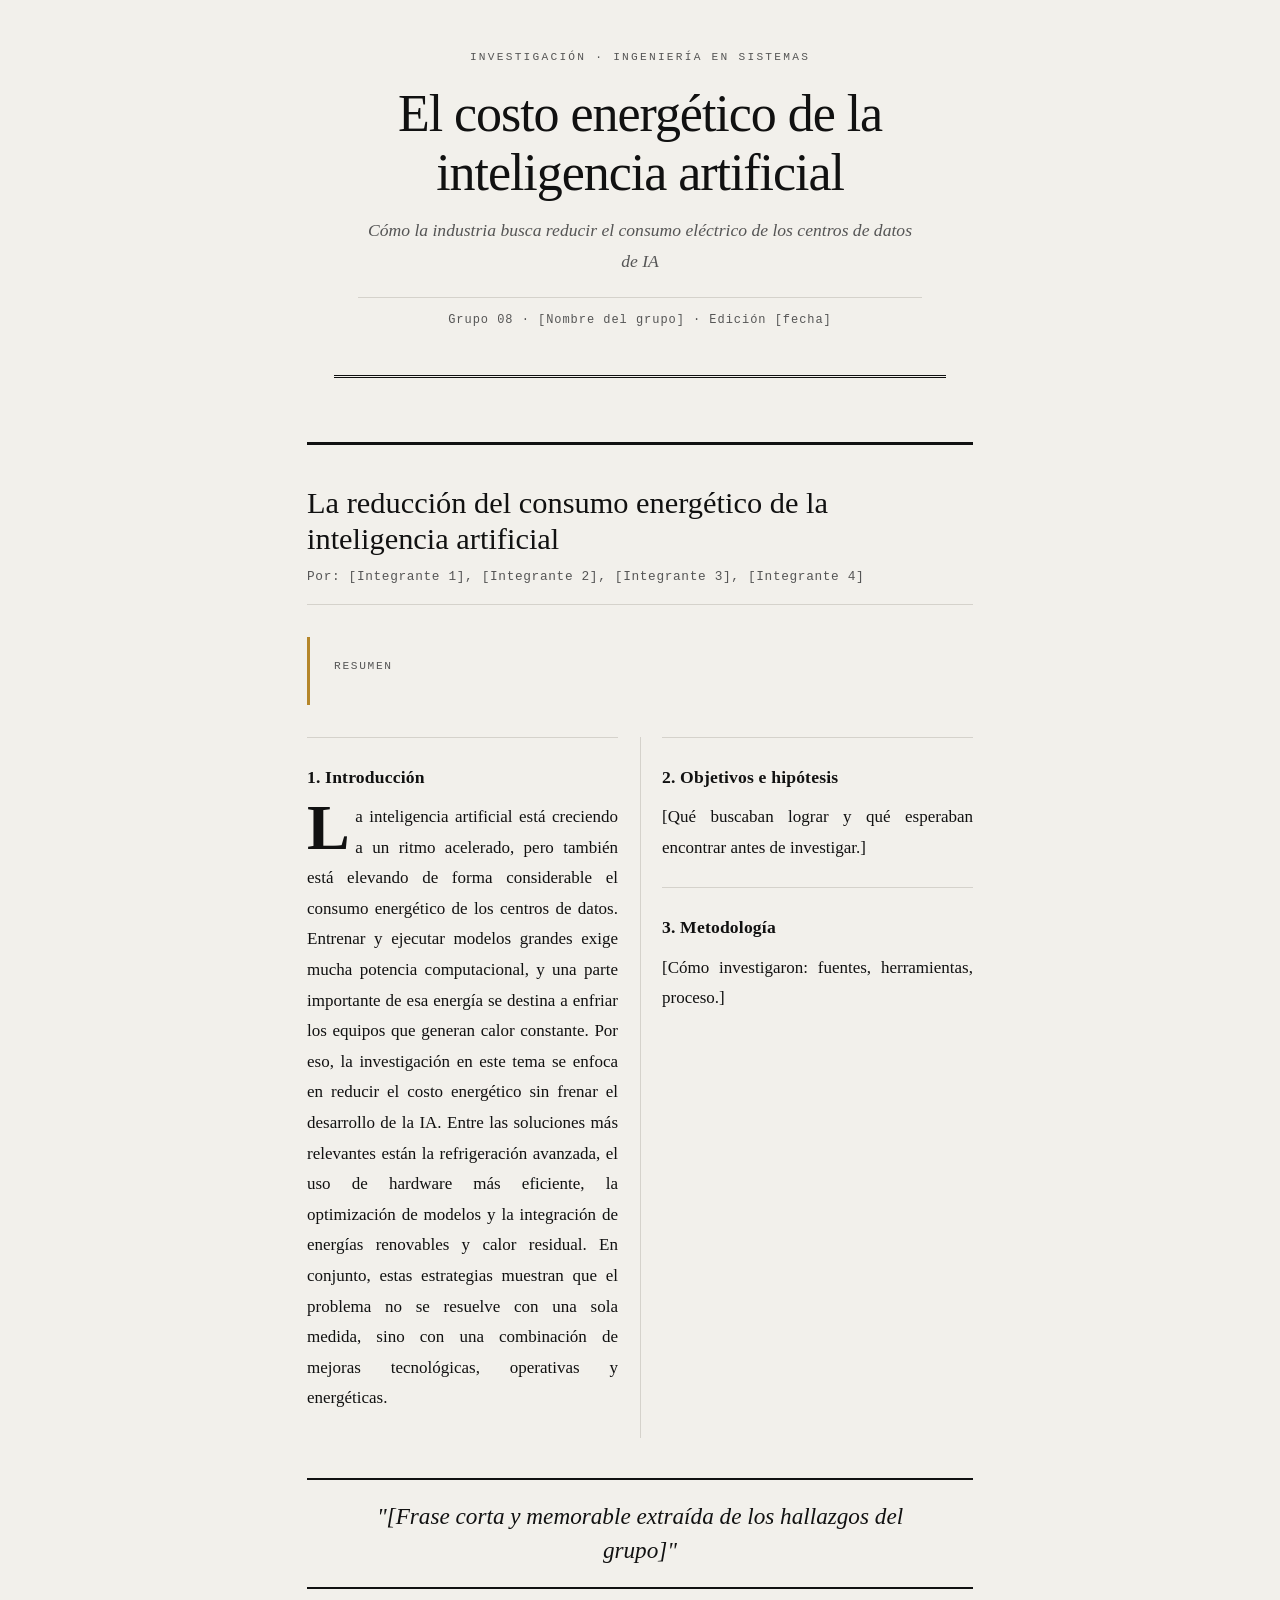
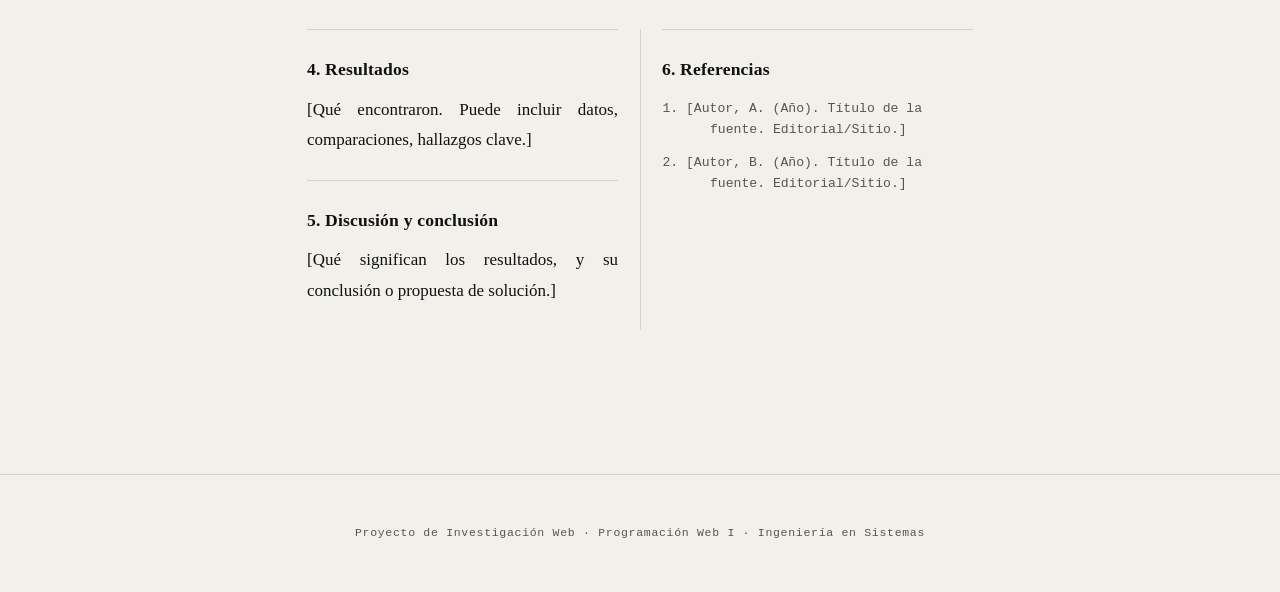
<file: grupos/grupo-08-jenergia-ia/index.html>
<!DOCTYPE html>
<html lang="es">
<head>
  <meta charset="UTF-8">
  <meta name="viewport" content="width=device-width, initial-scale=1.0">
  <title>La reducción del consumo energético de la IA — Revista de Investigación</title>
  <link rel="stylesheet" href="css/estilos.css">
</head>
<body>

  <!-- ============================================================
       ENCABEZADO — igual que en el formato entrevista
       ============================================================ -->
  <header class="revista__header">
    <span class="revista__eyebrow">Investigación · Ingeniería en Sistemas</span>
    <h1 class="revista__titulo">El costo energético de la inteligencia artificial</h1>
    <p class="revista__subtitulo">Cómo la industria busca reducir el consumo eléctrico de los centros de datos de IA</p>
    <p class="revista__meta">
      Grupo 08 · [Nombre del grupo] · Edición [fecha]
    </p>
  </header>

  <main>

    <!-- ============================================================
         UN SOLO <article class="articulo"> por grupo (a diferencia del
         formato entrevista, aquí todos los integrantes firman un
         mismo artículo, como autores).
         ============================================================ -->
    <article class="articulo">

      <h2 class="articulo__titulo">La reducción del consumo energético de la inteligencia artificial</h2>
      <p class="articulo__autores">
        Por: [Integrante 1], [Integrante 2], [Integrante 3], [Integrante 4]
      </p>

      <!-- Resumen / Abstract -->
      <div class="articulo__resumen">
        <span class="articulo__resumen-titulo">Resumen</span>
        <p></p>
      </div>

      <!-- El contenedor .articulo__cuerpo activa columnas tipo revista
           en pantallas grandes y el drop cap automático. No lo quiten. -->
      <div class="articulo__cuerpo">

        <!-- 1. Introducción -->
        <section class="seccion">
          <h3 class="seccion__titulo">1. Introducción</h3>
          <p class="seccion__texto">
            La inteligencia artificial está creciendo a un ritmo acelerado, pero también está elevando de forma considerable el consumo energético de los centros de datos. Entrenar y ejecutar modelos grandes exige mucha potencia computacional, y una parte importante de esa energía se destina a enfriar los equipos que generan calor constante.
            Por eso, la investigación en este tema se enfoca en reducir el costo energético sin frenar el desarrollo de la IA. Entre las soluciones más relevantes están la refrigeración avanzada, el uso de hardware más eficiente, la optimización de modelos y la integración de energías renovables y calor residual.
            En conjunto, estas estrategias muestran que el problema no se resuelve con una sola medida, sino con una combinación de mejoras tecnológicas, operativas y energéticas.
          </p>
        </section>

        <!-- 2. Objetivos e hipótesis -->
        <section class="seccion">
          <h3 class="seccion__titulo">2. Objetivos e hipótesis</h3>
          <p class="seccion__texto">
            [Qué buscaban lograr y qué esperaban encontrar antes de investigar.]
          </p>
        </section>

        <!-- 3. Metodología -->
        <section class="seccion">
          <h3 class="seccion__titulo">3. Metodología</h3>
          <p class="seccion__texto">
            [Cómo investigaron: fuentes, herramientas, proceso.]
          </p>
        </section>

        <!-- Cita destacada opcional: rompe las dos columnas automáticamente -->
        <blockquote class="destacado">
          "[Frase corta y memorable extraída de los hallazgos del grupo]"
        </blockquote>

        <!-- 4. Resultados -->
        <section class="seccion">
          <h3 class="seccion__titulo">4. Resultados</h3>
          <p class="seccion__texto">
            [Qué encontraron. Puede incluir datos, comparaciones, hallazgos clave.]
          </p>
        </section>

        <!-- 5. Discusión y conclusión -->
        <section class="seccion">
          <h3 class="seccion__titulo">5. Discusión y conclusión</h3>
          <p class="seccion__texto">
            [Qué significan los resultados, y su conclusión o propuesta de solución.]
          </p>
        </section>

        <!-- 6. Referencias -->
        <section class="seccion">
          <h3 class="seccion__titulo">6. Referencias</h3>
          <ol class="referencias">
            <li>[Autor, A. (Año). Título de la fuente. Editorial/Sitio.]</li>
            <li>[Autor, B. (Año). Título de la fuente. Editorial/Sitio.]</li>
          </ol>
        </section>

      </div>

    </article>

  </main>

  <footer>
    Proyecto de Investigación Web · Programación Web I · Ingeniería en Sistemas
  </footer>

</body>
</html>
</file>
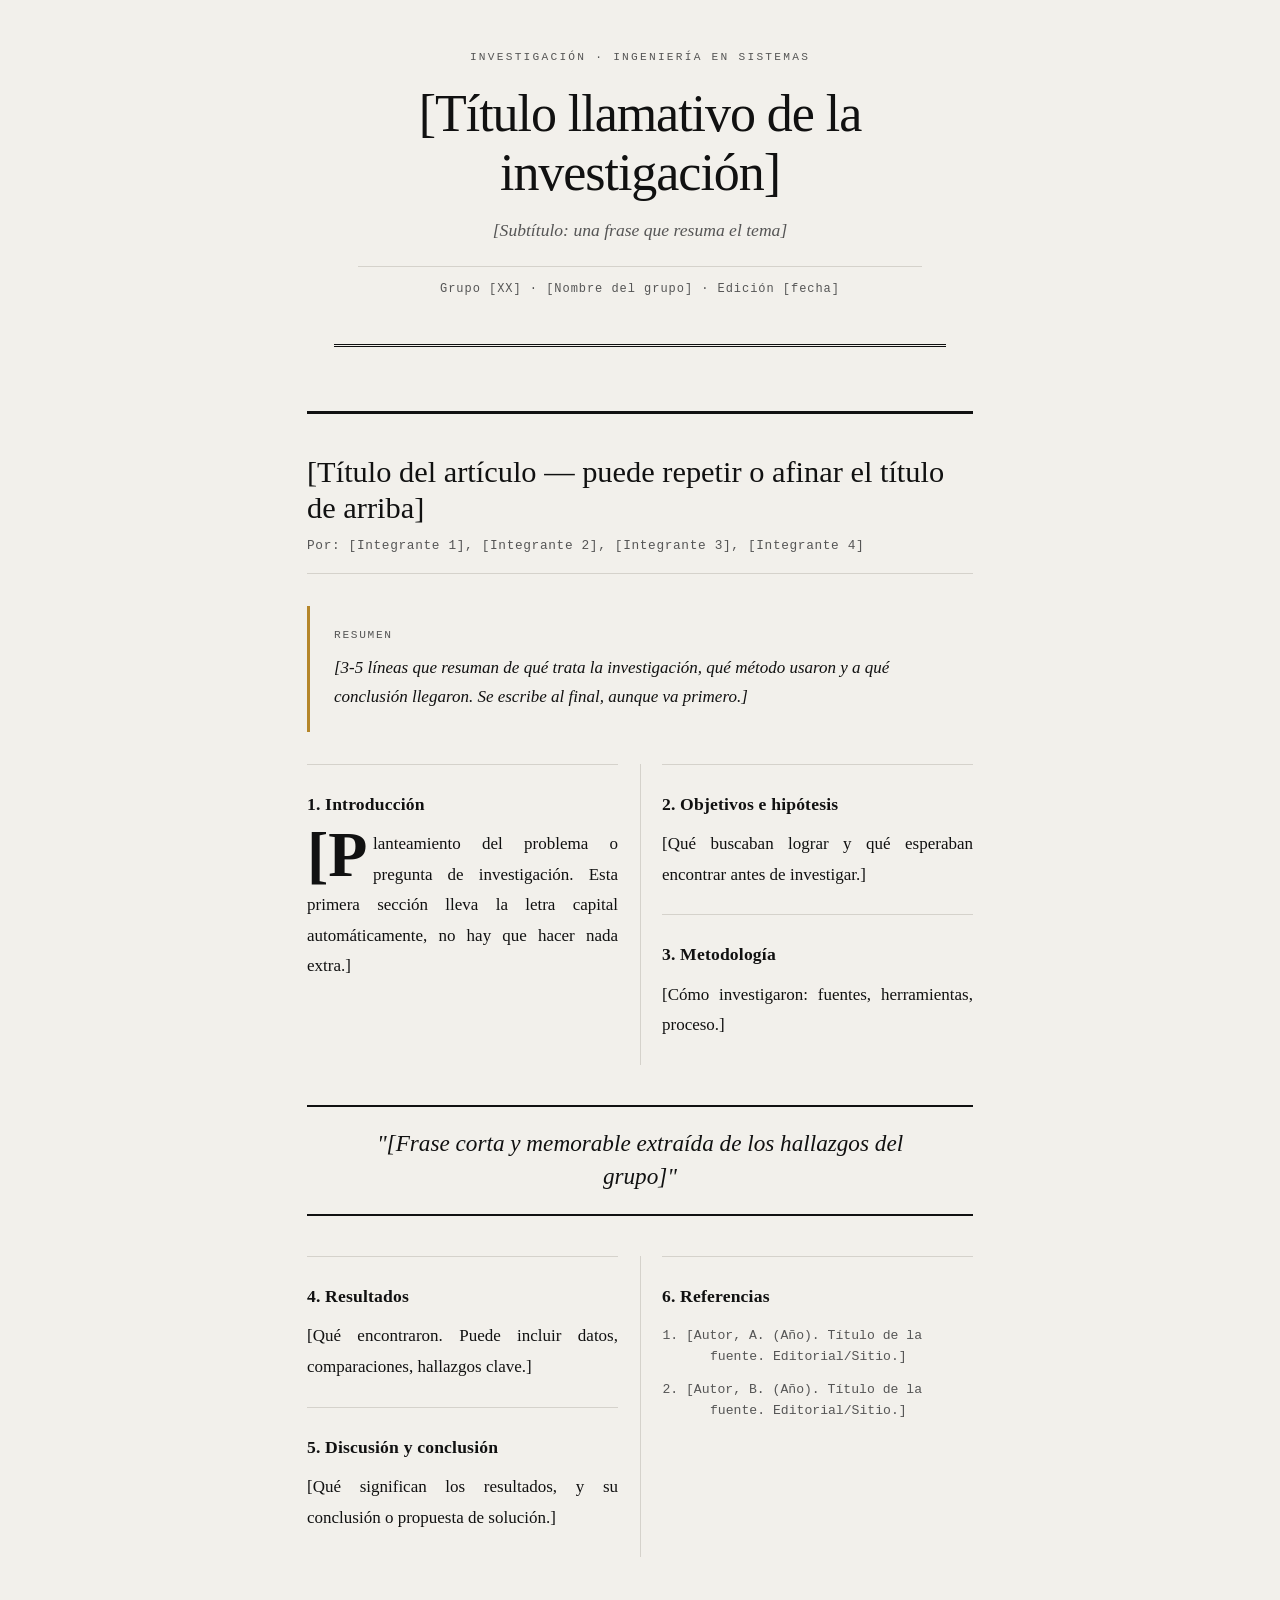
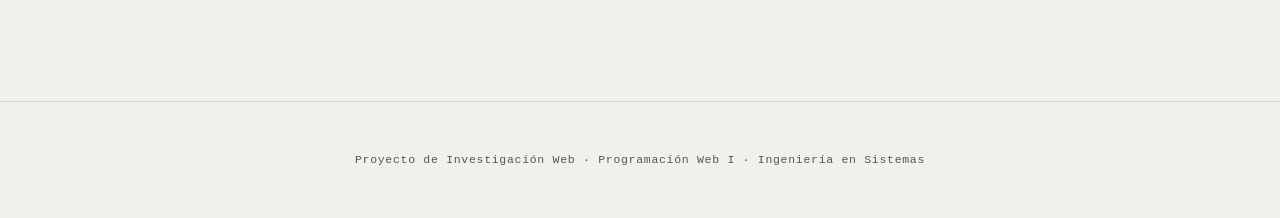
<file: template/formato-articulo/index.html>
<!DOCTYPE html>
<html lang="es">
<head>
  <meta charset="UTF-8">
  <meta name="viewport" content="width=device-width, initial-scale=1.0">
  <title>[Nombre del tema] — Revista de Investigación</title>
  <link rel="stylesheet" href="../css/estilos.css">
</head>
<body>

  <!-- ============================================================
       ENCABEZADO — igual que en el formato entrevista
       ============================================================ -->
  <header class="revista__header">
    <span class="revista__eyebrow">Investigación · Ingeniería en Sistemas</span>
    <h1 class="revista__titulo">[Título llamativo de la investigación]</h1>
    <p class="revista__subtitulo">[Subtítulo: una frase que resuma el tema]</p>
    <p class="revista__meta">
      Grupo [XX] · [Nombre del grupo] · Edición [fecha]
    </p>
  </header>

  <main>

    <!-- ============================================================
         UN SOLO <article class="articulo"> por grupo (a diferencia del
         formato entrevista, aquí todos los integrantes firman un
         mismo artículo, como autores).
         ============================================================ -->
    <article class="articulo">

      <h2 class="articulo__titulo">[Título del artículo — puede repetir o afinar el título de arriba]</h2>
      <p class="articulo__autores">
        Por: [Integrante 1], [Integrante 2], [Integrante 3], [Integrante 4]
      </p>

      <!-- Resumen / Abstract -->
      <div class="articulo__resumen">
        <span class="articulo__resumen-titulo">Resumen</span>
        <p>
          [3-5 líneas que resuman de qué trata la investigación, qué método usaron
          y a qué conclusión llegaron. Se escribe al final, aunque va primero.]
        </p>
      </div>

      <!-- El contenedor .articulo__cuerpo activa columnas tipo revista
           en pantallas grandes y el drop cap automático. No lo quiten. -->
      <div class="articulo__cuerpo">

        <!-- 1. Introducción -->
        <section class="seccion">
          <h3 class="seccion__titulo">1. Introducción</h3>
          <p class="seccion__texto">
            [Planteamiento del problema o pregunta de investigación. Esta primera
            sección lleva la letra capital automáticamente, no hay que hacer nada extra.]
          </p>
        </section>

        <!-- 2. Objetivos e hipótesis -->
        <section class="seccion">
          <h3 class="seccion__titulo">2. Objetivos e hipótesis</h3>
          <p class="seccion__texto">
            [Qué buscaban lograr y qué esperaban encontrar antes de investigar.]
          </p>
        </section>

        <!-- 3. Metodología -->
        <section class="seccion">
          <h3 class="seccion__titulo">3. Metodología</h3>
          <p class="seccion__texto">
            [Cómo investigaron: fuentes, herramientas, proceso.]
          </p>
        </section>

        <!-- Cita destacada opcional: rompe las dos columnas automáticamente -->
        <blockquote class="destacado">
          "[Frase corta y memorable extraída de los hallazgos del grupo]"
        </blockquote>

        <!-- 4. Resultados -->
        <section class="seccion">
          <h3 class="seccion__titulo">4. Resultados</h3>
          <p class="seccion__texto">
            [Qué encontraron. Puede incluir datos, comparaciones, hallazgos clave.]
          </p>
        </section>

        <!-- 5. Discusión y conclusión -->
        <section class="seccion">
          <h3 class="seccion__titulo">5. Discusión y conclusión</h3>
          <p class="seccion__texto">
            [Qué significan los resultados, y su conclusión o propuesta de solución.]
          </p>
        </section>

        <!-- 6. Referencias -->
        <section class="seccion">
          <h3 class="seccion__titulo">6. Referencias</h3>
          <ol class="referencias">
            <li>[Autor, A. (Año). Título de la fuente. Editorial/Sitio.]</li>
            <li>[Autor, B. (Año). Título de la fuente. Editorial/Sitio.]</li>
          </ol>
        </section>

      </div>

    </article>

  </main>

  <footer>
    Proyecto de Investigación Web · Programación Web I · Ingeniería en Sistemas
  </footer>

</body>
</html>
</file>
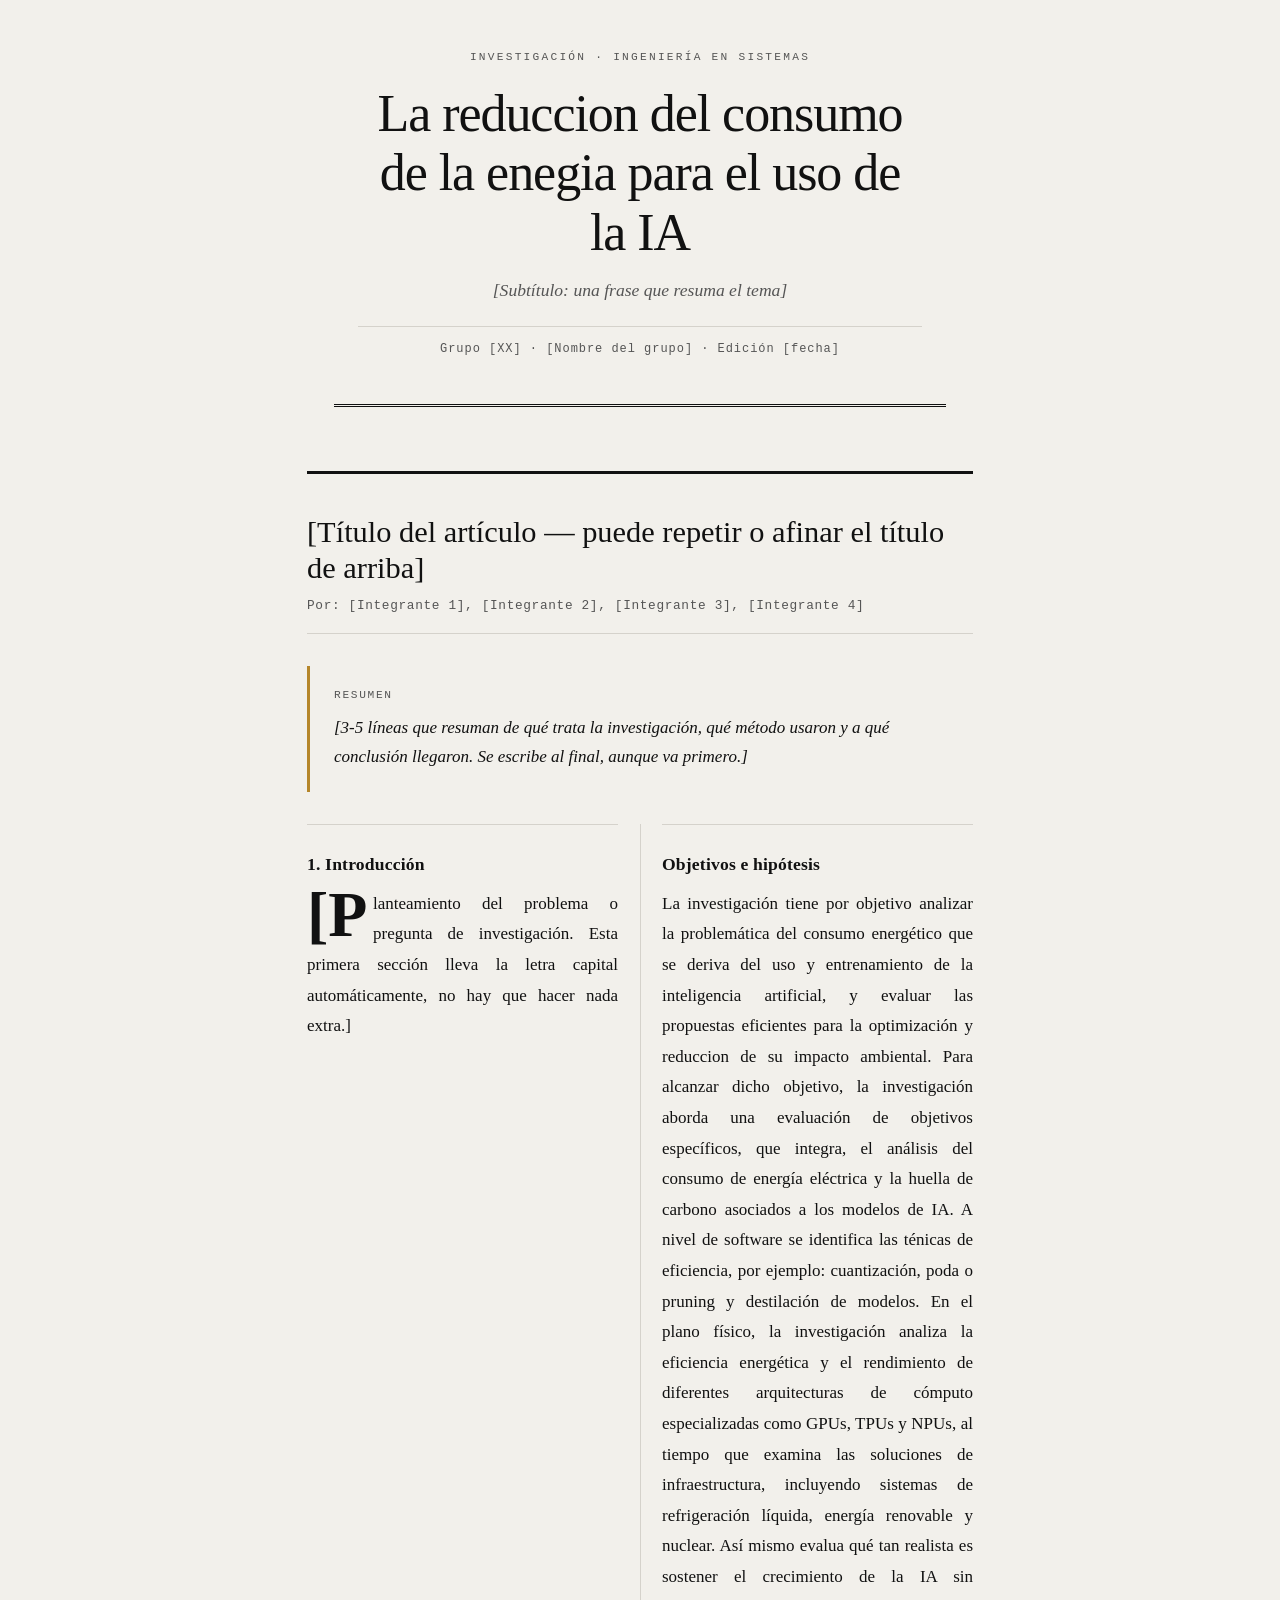
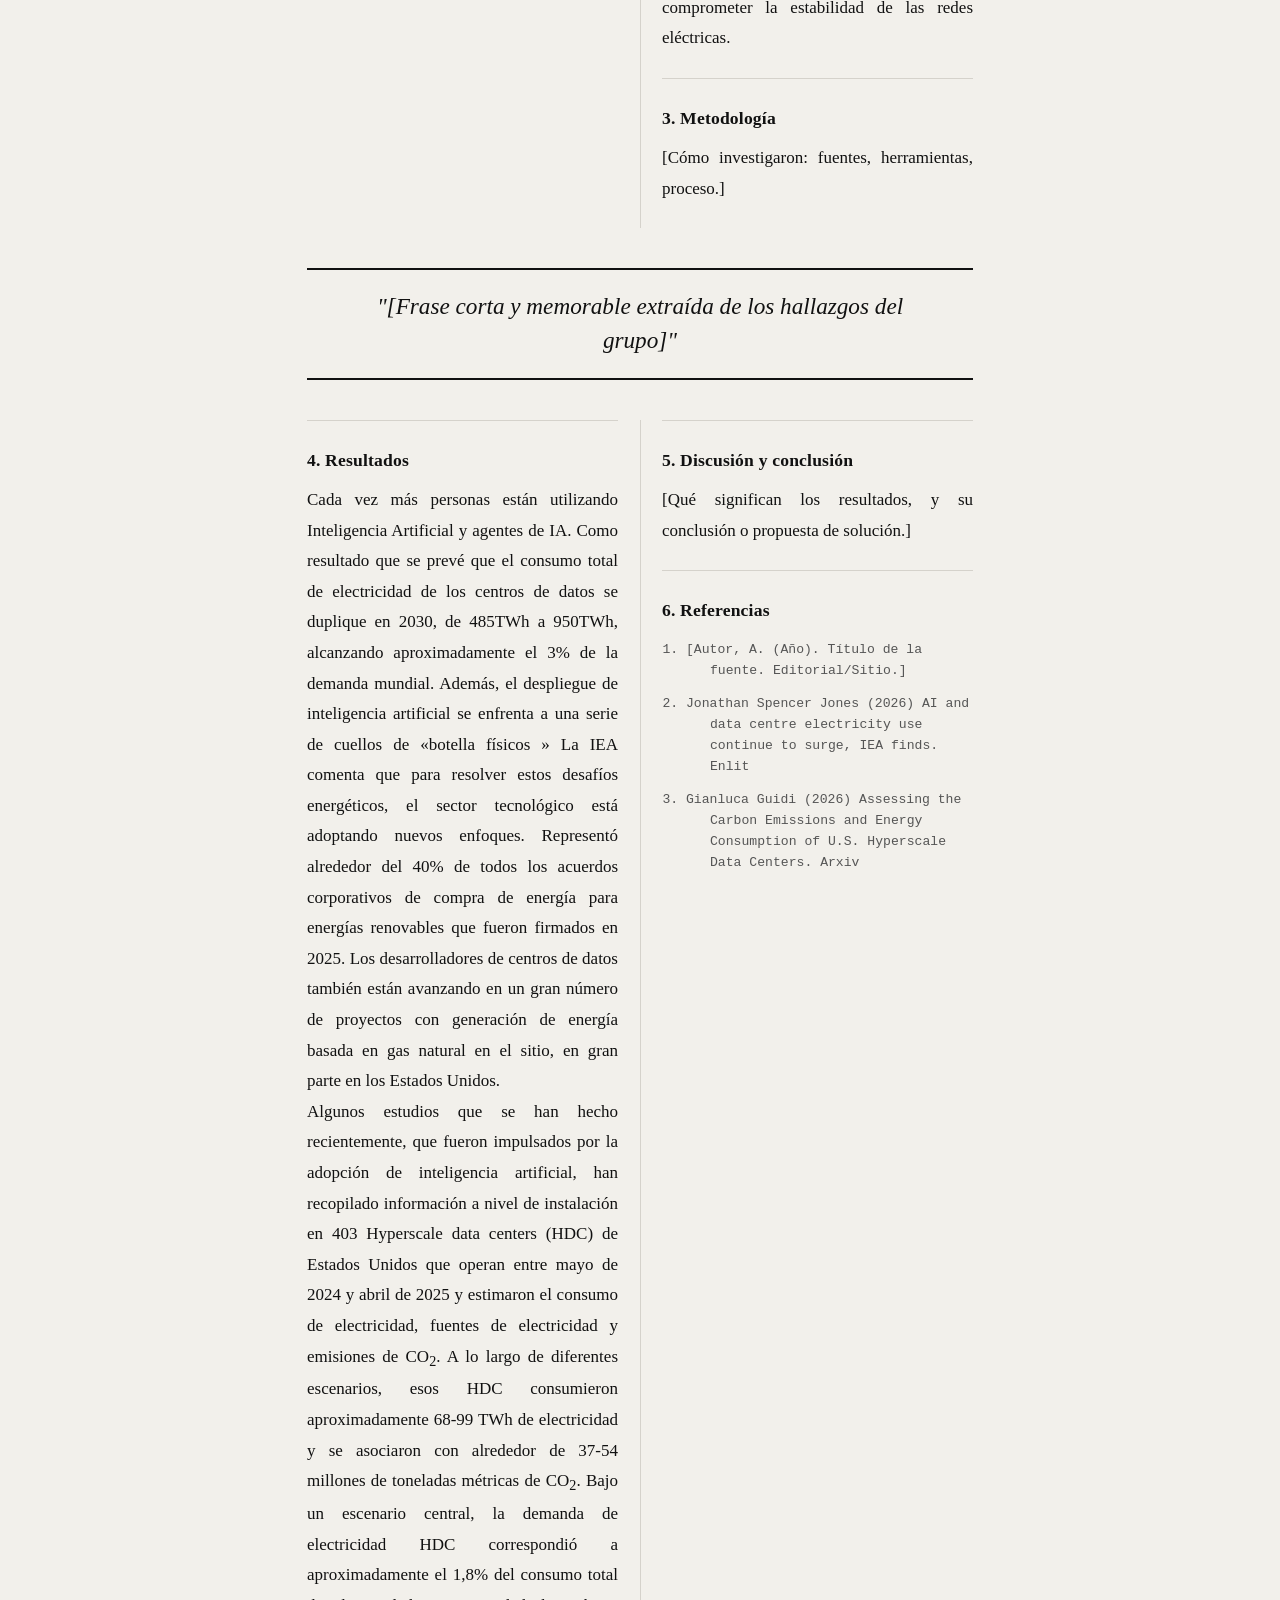
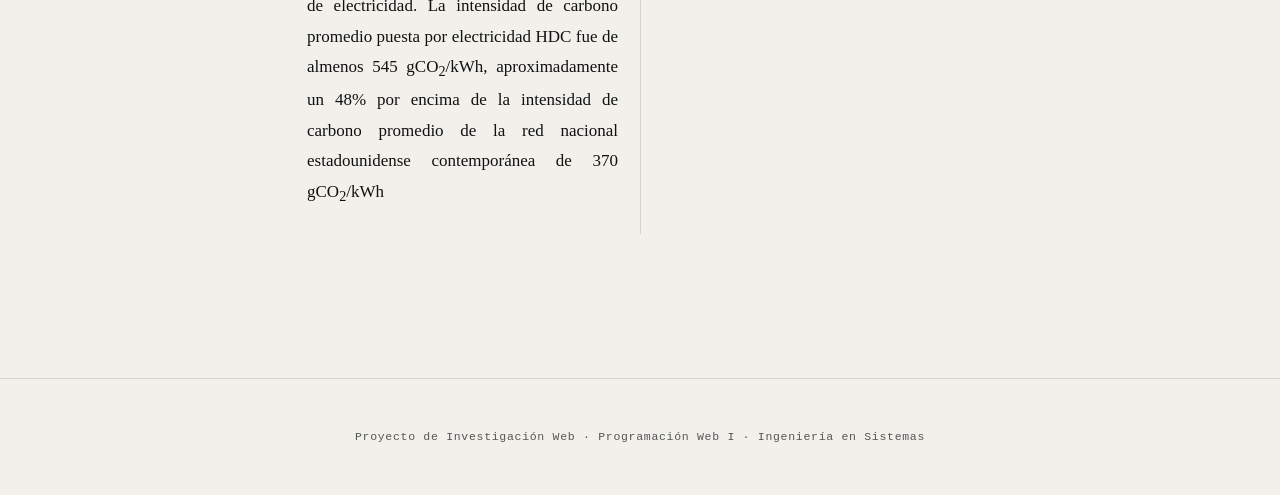
<file: grupos/Grupo-08-La reducción del consumo de la energía para el uso de la IA/investigacion.html>
<!DOCTYPE html>
<html lang="es">
<head>
  <meta charset="UTF-8">
  <meta name="viewport" content="width=device-width, initial-scale=1.0">
  <title>[Nombre del tema] — Revista de Investigación</title>
  <!--<link rel="stylesheet" href="estilos.css">-->
  <style>
    :root {
  --color-fondo:        #F2F0EB;   
  --color-papel:        #FAFAF8;   
  --color-tinta:        #111111;   
  --color-tinta-suave:  #555555;   
  --color-acento:       #B5862A;   
  --color-acento-texto: #7A5511;   
  --color-acento-2:     #1A4D6B;   
  --color-linea:        #D5D2CB;   
  --color-regla:        #111111;   

  --fuente-titulo: Georgia, 'Times New Roman', serif;
  --fuente-texto:  Georgia, 'Times New Roman', serif;  
  --fuente-meta:   'Courier New', Courier, monospace;
}

* {
  box-sizing: border-box;
}html {
  scroll-behavior: smooth;
}
body {
  margin: 0;
  background-color: #F2F0EB;
  color: #111111;
  font-family: Georgia, 'Times New Roman', serif;
  font-size: 1.0625rem;   
  line-height: 1.75;
}
img {
  max-width: 100%;
  height: auto;
  display: block;
}
a {
  color: #1A4D6B; 
  text-decoration: underline;
  text-underline-offset: 3px;
}
main {
  max-width: 72ch;    
  margin: 0 auto;
  padding: 0 1.5rem 5rem;
}
.revista__header {
  max-width: 72ch;
  margin: 0 auto;
  padding: 3rem 1.5rem 2rem;
  text-align: center;
  border-bottom: 3px double #111111; 
}
.revista__eyebrow {
  display: block;
  font-family: 'Courier New', Courier, monospace;
  font-size: 0.7rem;
  letter-spacing: 0.2em;
  text-transform: uppercase;
  color: #555555; 
  margin-bottom: 1rem;
}
.revista__titulo {
  font-family: Georgia, 'Times New Roman', serif;
  font-size: clamp(2rem, 5vw, 3.25rem);
  font-weight: normal;       
  line-height: 1.15;
  margin: 0 0 0.75rem;
  letter-spacing: -0.02em;
}
.revista__subtitulo {
  font-family: Georgia, 'Times New Roman', serif;
  font-style: italic;
  font-size: 1.1rem;
  color: #555555;
  margin: 0 0 1.25rem;
}
.revista__meta {
  font-family: 'Courier New', Courier, monospace;
  font-size: 0.75rem;
  letter-spacing: 0.08em;
  color: #555555;
  border-top: 1px solid #D5D2CB; 
  padding-top: 0.75rem;
  display: block;
}
.entrevista {
  margin-top: 4rem;
  padding-top: 2.5rem;
  border-top: 3px solid #111111; 
}
.entrevista__encabezado {
  display: flex;
  gap: 1.5rem;
  align-items: flex-start;
  margin-bottom: 2rem;
}
.entrevista__foto {
  flex-shrink: 0;
  margin: 0;
}
.entrevista__foto img {
  width: 96px;
  height: 120px;             
  object-fit: cover;
  object-position: top center;
  display: block;
  border: 1px solid #D5D2CB; 
}
.entrevista__nombre {
  font-family: Georgia, 'Times New Roman', serif;
  font-size: 1.5rem;
  font-weight: normal;
  margin: 0 0 0.2rem;
  line-height: 1.2;
}
.entrevista__rol {
  font-family: 'Courier New', Courier, monospace;
  font-size: 0.72rem;
  letter-spacing: 0.1em;
  text-transform: uppercase;
  color: #7A5511; 
  display: block;
  margin-top: 0.4rem;
}
.entrevista__cuerpo {
  margin-top: 0.5rem;
}
.etapa {
  padding: 1.5rem 0;
  border-top: 1px solid #D5D2CB; 
  break-inside: avoid;
}
.etapa__numero {
  font-family: 'Courier New', Courier, monospace;
  font-size: 0.7rem;
  letter-spacing: 0.15em;
  text-transform: uppercase;
  color: #555555;
  display: block;
  margin-bottom: 0.3rem;
}
.etapa__pregunta {
  font-family: Georgia, 'Times New Roman', serif;
  font-style: italic;
  font-size: 1.05rem;
  font-weight: normal;
  color: #111111;
  margin: 0 0 0.75rem;
  line-height: 1.4;
}
.etapa__respuesta {
 
  margin: 0;
  color: #111111;    
  line-height: 1.8;             
  text-align: justify;
  hyphens: auto;
  -webkit-hyphens: auto;
}
.destacado {
  margin: 2.5rem 0;
  padding: 1.25rem 2rem;
  border-top: 2px solid #111111; 
  border-bottom: 2px solid #111111; 
  font-family: Georgia, 'Times New Roman', serif;
  font-style: italic;
  font-size: 1.45rem;
  line-height: 1.45;
  color: #111111;
  text-align: center;
  column-span: all;   
}
.entrevista__cuerpo .etapa:first-of-type .etapa__respuesta::first-letter {
  font-family: Georgia, 'Times New Roman', serif;
  font-size: 4rem;
  font-weight: bold;
  float: left;
  line-height: 0.78;
  padding: 0.05rem 0.35rem 0 0;
  color: #111111;
}
a:focus-visible,button:focus-visible,[tabindex]:focus-visible {
  outline: 3px solid #1A4D6B;
  outline-offset: 3px;
  border-radius: 2px;
}
footer {
  text-align: center;
  padding: 3rem 1.5rem;
  font-family: 'Courier New', Courier, monospace;
  font-size: 0.72rem;
  letter-spacing: 0.06em;
  color: #555555;
  border-top: 1px solid #D5D2CB;
  margin-top: 4rem;
}
.articulo {
  margin-top: 4rem;
  padding-top: 2.5rem;
  border-top: 3px solid #111111; 
}
.articulo__titulo {
  font-family: Georgia, 'Times New Roman', serif;
  font-size: 1.9rem;
  font-weight: normal;
  line-height: 1.2;
  margin: 0 0 0.5rem;
}
.articulo__autores {
  font-family: 'Courier New', Courier, monospace;
  font-size: 0.8rem;
  letter-spacing: 0.05em;
  color: #555555;
  margin: 0 0 2rem;
  border-bottom: 1px solid #D5D2CB;
  padding-bottom: 1rem;
}
.articulo__resumen {
  margin-bottom: 2rem;
  padding: 1.25rem 1.5rem;
  border-left: 3px solid #B5862A;
  background-color: transparent;
}
.articulo__resumen-titulo {
  font-family: 'Courier New', Courier, monospace;
  font-size: 0.7rem;
  text-transform: uppercase;
  letter-spacing: 0.15em;
  color: #555555;
  display: block;
  margin-bottom: 0.5rem;
}
.articulo__resumen p {
  font-style: italic;
  color: #111111;
  margin: 0;
  line-height: 1.7;
}
.articulo__cuerpo {
  margin-top: 0.5rem;
}
.articulo__cuerpo .seccion:first-of-type .seccion__texto::first-letter {
  font-family: Georgia, 'Times New Roman', serif;
  font-size: 4rem;
  font-weight: bold;
  float: left;
  line-height: 0.78;
  padding: 0.05rem 0.35rem 0 0;
  color: #111111;
}
.seccion {
  padding: 1.5rem 0;
  border-top: 1px solid #D5D2CB;
  break-inside: avoid;                                                                         
}
.seccion__titulo {
  font-family: Georgia, 'Times New Roman', serif;
  font-size: 1.1rem;
  font-weight: bold;
  letter-spacing: 0.01em;
  margin: 0 0 0.6rem;
}
.seccion__texto {
  margin: 0;
  color: #111111;
  line-height: 1.8;
  text-align: justify;
  hyphens: auto;
  -webkit-hyphens: auto;
}
.referencias {
  font-family: 'Courier New', Courier, monospace;
  font-size: 0.82rem;
  color: #555555;
  padding-left: 1.5rem;
  line-height: 1.6;
}
.referencias li {
  margin-bottom: 0.75rem;
  text-indent: -1.5rem;
  padding-left: 1.5rem;
}
@media (min-width: 760px) {
  main {
    max-width: 84ch;    
  }

  .entrevista__cuerpo {
    column-count: 2;
    column-gap: 2.75rem;
    column-rule: 1px solid #D5D2CB;
  }

  .articulo__cuerpo {
    column-count: 2;
    column-gap: 2.75rem;
    column-rule: 1px solid #D5D2CB;
  }
}
@media (max-width: 480px) {
  .entrevista__encabezado {
    flex-direction: column;
  }

  .entrevista__foto img {
    width: 80px;
    height: 100px;
  }

  .entrevista__cuerpo .etapa:first-of-type .etapa__respuesta::first-letter {
    font-size: 3rem;
  }
}


@media print {
  body {
    background: #FFFFFF;
    font-size: 10.5pt;
    line-height: 1.6;
  }

  main {
    max-width: 100%;
    padding: 0;
  }

  .entrevista,
  .articulo {
    border-top: 2pt solid #000000;
    margin-top: 2.5rem;
    padding-top: 1.5rem;
  }

  .entrevista__cuerpo,
  .articulo__cuerpo {
    column-count: 2;
    column-gap: 2rem;
  }

  .revista__header {
    border-bottom: 2pt double #000000;
  }

  footer {
    display: none;
  }

  a {
    color: #000000;
    text-decoration: none;
  }

  a[href]::after {
    content: " (" attr(href) ")";
    font-size: 0.75em;
    color: #555555;
  }
}
  </style>
</head>


<body>


  <header class="revista__header">
    <span class="revista__eyebrow">Investigación · Ingeniería en Sistemas</span>
    <h1 class="revista__titulo">La reduccion del consumo de la enegia para el uso de la  IA</h1>
    <p class="revista__subtitulo">[Subtítulo: una frase que resuma el tema]</p>
    <p class="revista__meta">
      Grupo [XX] · [Nombre del grupo] · Edición [fecha]
    </p>
  </header>

  <main>


    <article class="articulo">

      <h2 class="articulo__titulo">[Título del artículo — puede repetir o afinar el título de arriba]</h2>
      <p class="articulo__autores">
        Por: [Integrante 1], [Integrante 2], [Integrante 3], [Integrante 4]
      </p>

      <!-- Resumen / Abstract -->
      <div class="articulo__resumen">
        <span class="articulo__resumen-titulo">Resumen</span>
        <p>
          [3-5 líneas que resuman de qué trata la investigación, qué método usaron
          y a qué conclusión llegaron. Se escribe al final, aunque va primero.]
        </p>
      </div>

      <!-- El contenedor .articulo__cuerpo activa columnas tipo revista
           en pantallas grandes y el drop cap automático. No lo quiten. -->
      <div class="articulo__cuerpo">

        <!-- 1. Introducción -->
        <section class="seccion">
          <h3 class="seccion__titulo">1. Introducción</h3>
          <p class="seccion__texto">
            [Planteamiento del problema o pregunta de investigación. Esta primera
            sección lleva la letra capital automáticamente, no hay que hacer nada extra.]
          </p>
        </section>
        <!--Randy Torres-->
        <!-- 2. Objetivos e hipótesis -->
        <section class="seccion">
          <h3 class="seccion__titulo">Objetivos e hipótesis</h3>
          <p class="seccion__texto">
            La investigación tiene por objetivo analizar la problemática del consumo energético que se deriva del uso y entrenamiento de
            la inteligencia artificial, y evaluar las propuestas eficientes para la optimización y reduccion de su impacto ambiental.
            Para alcanzar dicho objetivo, la investigación aborda una evaluación de objetivos específicos, que integra, el análisis del consumo
            de energía eléctrica y la huella de carbono asociados a los modelos de IA. A nivel de software se identifica las ténicas de eficiencia, por ejemplo:
            cuantización, poda o pruning y destilación de modelos. En el plano físico, la investigación analiza la eficiencia energética y el rendimiento 
            de diferentes arquitecturas de cómputo especializadas como GPUs, TPUs y NPUs, al tiempo que examina las soluciones de infraestructura, 
            incluyendo sistemas de refrigeración líquida, energía renovable y nuclear. Así mismo evalua qué tan realista es sostener el crecimiento de la IA sin 
            comprometer la estabilidad de las redes eléctricas. 
          </p>
        </section>

        <!-- 3. Metodología -->
        <section class="seccion">
          <h3 class="seccion__titulo">3. Metodología</h3>
          <p class="seccion__texto">
            [Cómo investigaron: fuentes, herramientas, proceso.]
          </p>
        </section>

        <!-- Cita destacada opcional: rompe las dos columnas automáticamente -->
        <blockquote class="destacado">
          "[Frase corta y memorable extraída de los hallazgos del grupo]"
        </blockquote>

        <!-- 4. Resultados -->
         <!--Randy Torres-->
        <section class="seccion">
          <h3 class="seccion__titulo">4. Resultados</h3>
          <p class="seccion__texto">
            Cada vez más personas están utilizando Inteligencia Artificial y agentes de IA. 
            Como resultado que se prevé que el consumo total de electricidad de los centros de datos se duplique en 2030, 
            de 485TWh a 950TWh, alcanzando aproximadamente el 3% de la demanda mundial. Además, el despliegue de inteligencia 
            artificial se enfrenta a una serie de cuellos de &laquo;botella físicos &raquo;
            La IEA comenta que para resolver estos desafíos energéticos, el sector tecnológico está adoptando nuevos enfoques. 
            Representó alrededor del 40% de todos los acuerdos corporativos de compra de energía para energías renovables que fueron firmados en 2025. 
            Los desarrolladores de centros de datos también están avanzando en un gran número de proyectos con generación de 
            energía basada en gas natural en el sitio, en gran parte en los Estados Unidos. <br>

            Algunos estudios que se han hecho recientemente, que fueron impulsados por la adopción de inteligencia artificial, 
            han recopilado información a nivel de instalación en 403 Hyperscale data centers (HDC) de Estados Unidos que operan entre mayo de 2024 y 
            abril de 2025 y estimaron el consumo de electricidad, fuentes de electricidad y emisiones de CO<sub>2</sub>. A lo largo de diferentes escenarios, 
            esos HDC consumieron aproximadamente 68-99 TWh de electricidad y se asociaron con alrededor de 37-54 millones de toneladas métricas de CO<sub>2</sub>. 
            Bajo un escenario central, la demanda de electricidad HDC correspondió a aproximadamente el 1,8% del consumo total de electricidad. 
            La intensidad de carbono promedio puesta por electricidad HDC fue de almenos 545 gCO<sub>2</sub>/kWh, aproximadamente un 48% por encima de la intensidad de 
            carbono promedio de la red nacional estadounidense contemporánea de 370 gCO<sub>2</sub>/kWh

          </p>
        </section>

        <!-- 5. Discusión y conclusión -->
        <section class="seccion">
          <h3 class="seccion__titulo">5. Discusión y conclusión</h3>
          <p class="seccion__texto">
            [Qué significan los resultados, y su conclusión o propuesta de solución.]
          </p>
        </section>

        <!-- 6. Referencias -->
        <section class="seccion">
          <h3 class="seccion__titulo">6. Referencias</h3>
          <ol class="referencias">
            <li>[Autor, A. (Año). Título de la fuente. Editorial/Sitio.]</li>
            <li>Jonathan Spencer Jones (2026) AI and data centre electricity use continue to surge, IEA finds. Enlit</li>
            <li>Gianluca Guidi (2026) Assessing the Carbon Emissions and Energy Consumption of U.S. Hyperscale Data Centers.  Arxiv</li>

          </ol>
        </section>

      </div>

    </article>

  </main>

  <footer>
    Proyecto de Investigación Web · Programación Web I · Ingeniería en Sistemas
  </footer>

</body>
</html>
</file>
<file: grupos/grupo-08-jenergia-ia/css/estilos.css>
﻿/* ============================================================
   REVISTA DE INVESTIGACIÓN — Hoja de estilos base
   No eliminen las variables de :root ni las clases
   .revista__  /  .entrevista__  /  .etapa  /  .articulo__  /  .seccion
   Pueden AGREGAR reglas al final del archivo.
   ============================================================ */

/* ---------- Tokens de diseño ---------- */

:root {
  /* Paleta */
  --color-fondo:        #F2F0EB;   /* papel ligeramente cálido, evita el blanco puro */
  --color-papel:        #FAFAF8;   /* fondo de cada artículo */
  --color-tinta:        #111111;   /* texto principal — contraste máximo */
  --color-tinta-suave:  #555555;   /* metadatos, pies de foto, etiquetas */
  --color-acento:       #B5862A;   /* borde decorativo, anillo de foto */
  --color-acento-texto: #7A5511;   /* mismo tono, más oscuro — contraste WCAG AA */
  --color-acento-2:     #1A4D6B;   /* citas, enlaces */
  --color-linea:        #D5D2CB;   /* separadores internos */
  --color-regla:        #111111;   /* líneas negras de cabecera */

  /* Tipografía */
  --fuente-titulo: Georgia, 'Times New Roman', serif;
  --fuente-texto:  Georgia, 'Times New Roman', serif;  /* cuerpo también en serif = estilo editorial */
  --fuente-meta:   'Courier New', Courier, monospace;
}

/* ---------- Reset mínimo ---------- */

* {
  box-sizing: border-box;
}

html {
  scroll-behavior: smooth;
}

body {
  margin: 0;
  background-color: var(--color-fondo);
  color: var(--color-tinta);
  font-family: var(--fuente-texto);
  font-size: 1.0625rem;   /* 17px — legibilidad óptima en pantalla */
  line-height: 1.75;
}

img {
  max-width: 100%;
  height: auto;
  display: block;
}

a {
  color: var(--color-acento-2);
  text-decoration: underline;
  text-underline-offset: 3px;
}

/* ---------- Contenedor principal ---------- */

main {
  max-width: 72ch;    /* anchura basada en caracteres: ~66-72ch es el estándar editorial */
  margin: 0 auto;
  padding: 0 1.5rem 5rem;
}

/* ============================================================
   CABECERA DE LA REVISTA
   ============================================================ */

.revista__header {
  max-width: 72ch;
  margin: 0 auto;
  padding: 3rem 1.5rem 2rem;
  text-align: center;
  border-bottom: 3px double var(--color-regla);  /* doble línea = convención tipográfica editorial */
}

.revista__eyebrow {
  display: block;
  font-family: var(--fuente-meta);
  font-size: 0.7rem;
  letter-spacing: 0.2em;
  text-transform: uppercase;
  color: var(--color-tinta-suave);
  margin-bottom: 1rem;
}

.revista__titulo {
  font-family: var(--fuente-titulo);
  font-size: clamp(2rem, 5vw, 3.25rem);
  font-weight: normal;       /* los títulos de revista tipográficamente son weight normal en serif */
  line-height: 1.15;
  margin: 0 0 0.75rem;
  letter-spacing: -0.02em;
}

.revista__subtitulo {
  font-family: var(--fuente-titulo);
  font-style: italic;
  font-size: 1.1rem;
  color: var(--color-tinta-suave);
  margin: 0 0 1.25rem;
}

.revista__meta {
  font-family: var(--fuente-meta);
  font-size: 0.75rem;
  letter-spacing: 0.08em;
  color: var(--color-tinta-suave);
  border-top: 1px solid var(--color-linea);
  padding-top: 0.75rem;
  display: block;
}

/* ============================================================
   BLOQUE DE ENTREVISTA — un <article class="entrevista"> por integrante
   ============================================================ */

.entrevista {
  margin-top: 4rem;
  padding-top: 2.5rem;
  border-top: 3px solid var(--color-regla);
}

/* Encabezado del integrante */
.entrevista__encabezado {
  display: flex;
  gap: 1.5rem;
  align-items: flex-start;
  margin-bottom: 2rem;
}

.entrevista__foto {
  flex-shrink: 0;
  margin: 0;
}

.entrevista__foto img {
  width: 96px;
  height: 120px;             /* retrato rectangular — convención fotográfica editorial */
  object-fit: cover;
  object-position: top center;
  display: block;
  border: 1px solid var(--color-linea);
}

.entrevista__nombre {
  font-family: var(--fuente-titulo);
  font-size: 1.5rem;
  font-weight: normal;
  margin: 0 0 0.2rem;
  line-height: 1.2;
}

.entrevista__rol {
  font-family: var(--fuente-meta);
  font-size: 0.72rem;
  letter-spacing: 0.1em;
  text-transform: uppercase;
  color: var(--color-acento-texto);
  display: block;
  margin-top: 0.4rem;
}

/* ---------- Cuerpo editorial (columnas + drop cap) ---------- */

.entrevista__cuerpo {
  margin-top: 0.5rem;
}

/* ============================================================
   ETAPAS DEL MÉTODO CIENTÍFICO
   ============================================================ */

.etapa {
  padding: 1.5rem 0;
  border-top: 1px solid var(--color-linea);
  break-inside: avoid;
}

.etapa__numero {
  font-family: var(--fuente-meta);
  font-size: 0.7rem;
  letter-spacing: 0.15em;
  text-transform: uppercase;
  color: var(--color-tinta-suave);
  display: block;
  margin-bottom: 0.3rem;
}

.etapa__pregunta {
  font-family: var(--fuente-titulo);
  font-style: italic;
  font-size: 1.05rem;
  font-weight: normal;
  color: var(--color-tinta);
  margin: 0 0 0.75rem;
  line-height: 1.4;
}

.etapa__respuesta {
  margin: 0;
  color: var(--color-tinta);    /* texto principal en tinta plena, no gris */
  line-height: 1.8;             /* interlineado generoso para lectura larga */
  text-align: justify;
  hyphens: auto;
  -webkit-hyphens: auto;
}

/* ---------- Cita destacada (pull quote) ---------- */

.destacado {
  margin: 2.5rem 0;
  padding: 1.25rem 2rem;
  border-top: 2px solid var(--color-regla);
  border-bottom: 2px solid var(--color-regla);
  font-family: var(--fuente-titulo);
  font-style: italic;
  font-size: 1.45rem;
  line-height: 1.45;
  color: var(--color-tinta);
  text-align: center;
  column-span: all;   /* rompe columnas cuando está dentro de .entrevista__cuerpo */
}

/* ---------- Letra capital — primera respuesta ---------- */

.entrevista__cuerpo .etapa:first-of-type .etapa__respuesta::first-letter {
  font-family: var(--fuente-titulo);
  font-size: 4rem;
  font-weight: bold;
  float: left;
  line-height: 0.78;
  padding: 0.05rem 0.35rem 0 0;
  color: var(--color-tinta);
}

/* ---------- Accesibilidad: foco visible ---------- */

a:focus-visible,
button:focus-visible,
[tabindex]:focus-visible {
  outline: 3px solid var(--color-acento-2);
  outline-offset: 3px;
  border-radius: 2px;
}

/* ---------- Pie de página ---------- */

footer {
  text-align: center;
  padding: 3rem 1.5rem;
  font-family: var(--fuente-meta);
  font-size: 0.72rem;
  letter-spacing: 0.06em;
  color: var(--color-tinta-suave);
  border-top: 1px solid var(--color-linea);
  margin-top: 4rem;
}

/* ============================================================
   FORMATO ARTÍCULO CIENTÍFICO — alternativa a .entrevista
   Misma paleta, tipografía y sistema de columnas/impresión.
   ============================================================ */

.articulo {
  margin-top: 4rem;
  padding-top: 2.5rem;
  border-top: 3px solid var(--color-regla);
}

.articulo__titulo {
  font-family: var(--fuente-titulo);
  font-size: 1.9rem;
  font-weight: normal;
  line-height: 1.2;
  margin: 0 0 0.5rem;
}

.articulo__autores {
  font-family: var(--fuente-meta);
  font-size: 0.8rem;
  letter-spacing: 0.05em;
  color: var(--color-tinta-suave);
  margin: 0 0 2rem;
  border-bottom: 1px solid var(--color-linea);
  padding-bottom: 1rem;
}

/* Resumen / Abstract */
.articulo__resumen {
  margin-bottom: 2rem;
  padding: 1.25rem 1.5rem;
  border-left: 3px solid var(--color-acento);
  background-color: transparent;
}

.articulo__resumen-titulo {
  font-family: var(--fuente-meta);
  font-size: 0.7rem;
  text-transform: uppercase;
  letter-spacing: 0.15em;
  color: var(--color-tinta-suave);
  display: block;
  margin-bottom: 0.5rem;
}

.articulo__resumen p {
  font-style: italic;
  color: var(--color-tinta);
  margin: 0;
  line-height: 1.7;
}

.articulo__cuerpo {
  margin-top: 0.5rem;
}

/* Drop cap para la primera sección del artículo */
.articulo__cuerpo .seccion:first-of-type .seccion__texto::first-letter {
  font-family: var(--fuente-titulo);
  font-size: 4rem;
  font-weight: bold;
  float: left;
  line-height: 0.78;
  padding: 0.05rem 0.35rem 0 0;
  color: var(--color-tinta);
}

.seccion {
  padding: 1.5rem 0;
  border-top: 1px solid var(--color-linea);
  break-inside: avoid;
}

.seccion__titulo {
  font-family: var(--fuente-titulo);
  font-size: 1.1rem;
  font-weight: bold;
  letter-spacing: 0.01em;
  margin: 0 0 0.6rem;
}

.seccion__texto {
  margin: 0;
  color: var(--color-tinta);
  line-height: 1.8;
  text-align: justify;
  hyphens: auto;
  -webkit-hyphens: auto;
}

/* Referencias bibliográficas */
.referencias {
  font-family: var(--fuente-meta);
  font-size: 0.82rem;
  color: var(--color-tinta-suave);
  padding-left: 1.5rem;
  line-height: 1.6;
}

.referencias li {
  margin-bottom: 0.75rem;
  text-indent: -1.5rem;
  padding-left: 1.5rem;
}

/* ============================================================
   RESPONSIVE — pantallas medianas y grandes
   ============================================================ */

@media (min-width: 760px) {
  main {
    max-width: 84ch;    /* columnas dobles necesitan más ancho */
  }

  /* Columnas tipo revista en el cuerpo de entrevista */
  .entrevista__cuerpo {
    column-count: 2;
    column-gap: 2.75rem;
    column-rule: 1px solid var(--color-linea);
  }

  /* Columnas para el artículo científico */
  .articulo__cuerpo {
    column-count: 2;
    column-gap: 2.75rem;
    column-rule: 1px solid var(--color-linea);
  }
}

/* Móvil pequeño */
@media (max-width: 480px) {
  .entrevista__encabezado {
    flex-direction: column;
  }

  .entrevista__foto img {
    width: 80px;
    height: 100px;
  }

  .entrevista__cuerpo .etapa:first-of-type .etapa__respuesta::first-letter {
    font-size: 3rem;
  }
}

/* ============================================================
   IMPRESIÓN / EXPORTAR A PDF
   ============================================================ */

@media print {
  body {
    background: #FFFFFF;
    font-size: 10.5pt;
    line-height: 1.6;
  }

  main {
    max-width: 100%;
    padding: 0;
  }

  .entrevista,
  .articulo {
    border-top: 2pt solid #000000;
    margin-top: 2.5rem;
    padding-top: 1.5rem;
  }

  .entrevista__cuerpo,
  .articulo__cuerpo {
    column-count: 2;
    column-gap: 2rem;
  }

  .revista__header {
    border-bottom: 2pt double #000000;
  }

  footer {
    display: none;
  }

  a {
    color: #000000;
    text-decoration: none;
  }

  a[href]::after {
    content: " (" attr(href) ")";
    font-size: 0.75em;
    color: #555555;
  }
}
</file>
<file: template/css/estilos.css>
﻿/* ============================================================
   REVISTA DE INVESTIGACIÓN — Hoja de estilos base
   No eliminen las variables de :root ni las clases
   .revista__  /  .entrevista__  /  .etapa  /  .articulo__  /  .seccion
   Pueden AGREGAR reglas al final del archivo.
   ============================================================ */

/* ---------- Tokens de diseño ---------- */

:root {
  /* Paleta */
  --color-fondo:        #F2F0EB;   /* papel ligeramente cálido, evita el blanco puro */
  --color-papel:        #FAFAF8;   /* fondo de cada artículo */
  --color-tinta:        #111111;   /* texto principal — contraste máximo */
  --color-tinta-suave:  #555555;   /* metadatos, pies de foto, etiquetas */
  --color-acento:       #B5862A;   /* borde decorativo, anillo de foto */
  --color-acento-texto: #7A5511;   /* mismo tono, más oscuro — contraste WCAG AA */
  --color-acento-2:     #1A4D6B;   /* citas, enlaces */
  --color-linea:        #D5D2CB;   /* separadores internos */
  --color-regla:        #111111;   /* líneas negras de cabecera */

  /* Tipografía */
  --fuente-titulo: Georgia, 'Times New Roman', serif;
  --fuente-texto:  Georgia, 'Times New Roman', serif;  /* cuerpo también en serif = estilo editorial */
  --fuente-meta:   'Courier New', Courier, monospace;
}

/* ---------- Reset mínimo ---------- */

* {
  box-sizing: border-box;
}

html {
  scroll-behavior: smooth;
}

body {
  margin: 0;
  background-color: var(--color-fondo);
  color: var(--color-tinta);
  font-family: var(--fuente-texto);
  font-size: 1.0625rem;   /* 17px — legibilidad óptima en pantalla */
  line-height: 1.75;
}

img {
  max-width: 100%;
  height: auto;
  display: block;
}

a {
  color: var(--color-acento-2);
  text-decoration: underline;
  text-underline-offset: 3px;
}

/* ---------- Contenedor principal ---------- */

main {
  max-width: 72ch;    /* anchura basada en caracteres: ~66-72ch es el estándar editorial */
  margin: 0 auto;
  padding: 0 1.5rem 5rem;
}

/* ============================================================
   CABECERA DE LA REVISTA
   ============================================================ */

.revista__header {
  max-width: 72ch;
  margin: 0 auto;
  padding: 3rem 1.5rem 2rem;
  text-align: center;
  border-bottom: 3px double var(--color-regla);  /* doble línea = convención tipográfica editorial */
}

.revista__eyebrow {
  display: block;
  font-family: var(--fuente-meta);
  font-size: 0.7rem;
  letter-spacing: 0.2em;
  text-transform: uppercase;
  color: var(--color-tinta-suave);
  margin-bottom: 1rem;
}

.revista__titulo {
  font-family: var(--fuente-titulo);
  font-size: clamp(2rem, 5vw, 3.25rem);
  font-weight: normal;       /* los títulos de revista tipográficamente son weight normal en serif */
  line-height: 1.15;
  margin: 0 0 0.75rem;
  letter-spacing: -0.02em;
}

.revista__subtitulo {
  font-family: var(--fuente-titulo);
  font-style: italic;
  font-size: 1.1rem;
  color: var(--color-tinta-suave);
  margin: 0 0 1.25rem;
}

.revista__meta {
  font-family: var(--fuente-meta);
  font-size: 0.75rem;
  letter-spacing: 0.08em;
  color: var(--color-tinta-suave);
  border-top: 1px solid var(--color-linea);
  padding-top: 0.75rem;
  display: block;
}

/* ============================================================
   BLOQUE DE ENTREVISTA — un <article class="entrevista"> por integrante
   ============================================================ */

.entrevista {
  margin-top: 4rem;
  padding-top: 2.5rem;
  border-top: 3px solid var(--color-regla);
}

/* Encabezado del integrante */
.entrevista__encabezado {
  display: flex;
  gap: 1.5rem;
  align-items: flex-start;
  margin-bottom: 2rem;
}

.entrevista__foto {
  flex-shrink: 0;
  margin: 0;
}

.entrevista__foto img {
  width: 96px;
  height: 120px;             /* retrato rectangular — convención fotográfica editorial */
  object-fit: cover;
  object-position: top center;
  display: block;
  border: 1px solid var(--color-linea);
}

.entrevista__nombre {
  font-family: var(--fuente-titulo);
  font-size: 1.5rem;
  font-weight: normal;
  margin: 0 0 0.2rem;
  line-height: 1.2;
}

.entrevista__rol {
  font-family: var(--fuente-meta);
  font-size: 0.72rem;
  letter-spacing: 0.1em;
  text-transform: uppercase;
  color: var(--color-acento-texto);
  display: block;
  margin-top: 0.4rem;
}

/* ---------- Cuerpo editorial (columnas + drop cap) ---------- */

.entrevista__cuerpo {
  margin-top: 0.5rem;
}

/* ============================================================
   ETAPAS DEL MÉTODO CIENTÍFICO
   ============================================================ */

.etapa {
  padding: 1.5rem 0;
  border-top: 1px solid var(--color-linea);
  break-inside: avoid;
}

.etapa__numero {
  font-family: var(--fuente-meta);
  font-size: 0.7rem;
  letter-spacing: 0.15em;
  text-transform: uppercase;
  color: var(--color-tinta-suave);
  display: block;
  margin-bottom: 0.3rem;
}

.etapa__pregunta {
  font-family: var(--fuente-titulo);
  font-style: italic;
  font-size: 1.05rem;
  font-weight: normal;
  color: var(--color-tinta);
  margin: 0 0 0.75rem;
  line-height: 1.4;
}

.etapa__respuesta {
  margin: 0;
  color: var(--color-tinta);    /* texto principal en tinta plena, no gris */
  line-height: 1.8;             /* interlineado generoso para lectura larga */
  text-align: justify;
  hyphens: auto;
  -webkit-hyphens: auto;
}

/* ---------- Cita destacada (pull quote) ---------- */

.destacado {
  margin: 2.5rem 0;
  padding: 1.25rem 2rem;
  border-top: 2px solid var(--color-regla);
  border-bottom: 2px solid var(--color-regla);
  font-family: var(--fuente-titulo);
  font-style: italic;
  font-size: 1.45rem;
  line-height: 1.45;
  color: var(--color-tinta);
  text-align: center;
  column-span: all;   /* rompe columnas cuando está dentro de .entrevista__cuerpo */
}

/* ---------- Letra capital — primera respuesta ---------- */

.entrevista__cuerpo .etapa:first-of-type .etapa__respuesta::first-letter {
  font-family: var(--fuente-titulo);
  font-size: 4rem;
  font-weight: bold;
  float: left;
  line-height: 0.78;
  padding: 0.05rem 0.35rem 0 0;
  color: var(--color-tinta);
}

/* ---------- Accesibilidad: foco visible ---------- */

a:focus-visible,
button:focus-visible,
[tabindex]:focus-visible {
  outline: 3px solid var(--color-acento-2);
  outline-offset: 3px;
  border-radius: 2px;
}

/* ---------- Pie de página ---------- */

footer {
  text-align: center;
  padding: 3rem 1.5rem;
  font-family: var(--fuente-meta);
  font-size: 0.72rem;
  letter-spacing: 0.06em;
  color: var(--color-tinta-suave);
  border-top: 1px solid var(--color-linea);
  margin-top: 4rem;
}

/* ============================================================
   FORMATO ARTÍCULO CIENTÍFICO — alternativa a .entrevista
   Misma paleta, tipografía y sistema de columnas/impresión.
   ============================================================ */

.articulo {
  margin-top: 4rem;
  padding-top: 2.5rem;
  border-top: 3px solid var(--color-regla);
}

.articulo__titulo {
  font-family: var(--fuente-titulo);
  font-size: 1.9rem;
  font-weight: normal;
  line-height: 1.2;
  margin: 0 0 0.5rem;
}

.articulo__autores {
  font-family: var(--fuente-meta);
  font-size: 0.8rem;
  letter-spacing: 0.05em;
  color: var(--color-tinta-suave);
  margin: 0 0 2rem;
  border-bottom: 1px solid var(--color-linea);
  padding-bottom: 1rem;
}

/* Resumen / Abstract */
.articulo__resumen {
  margin-bottom: 2rem;
  padding: 1.25rem 1.5rem;
  border-left: 3px solid var(--color-acento);
  background-color: transparent;
}

.articulo__resumen-titulo {
  font-family: var(--fuente-meta);
  font-size: 0.7rem;
  text-transform: uppercase;
  letter-spacing: 0.15em;
  color: var(--color-tinta-suave);
  display: block;
  margin-bottom: 0.5rem;
}

.articulo__resumen p {
  font-style: italic;
  color: var(--color-tinta);
  margin: 0;
  line-height: 1.7;
}

.articulo__cuerpo {
  margin-top: 0.5rem;
}

/* Drop cap para la primera sección del artículo */
.articulo__cuerpo .seccion:first-of-type .seccion__texto::first-letter {
  font-family: var(--fuente-titulo);
  font-size: 4rem;
  font-weight: bold;
  float: left;
  line-height: 0.78;
  padding: 0.05rem 0.35rem 0 0;
  color: var(--color-tinta);
}

.seccion {
  padding: 1.5rem 0;
  border-top: 1px solid var(--color-linea);
  break-inside: avoid;
}

.seccion__titulo {
  font-family: var(--fuente-titulo);
  font-size: 1.1rem;
  font-weight: bold;
  letter-spacing: 0.01em;
  margin: 0 0 0.6rem;
}

.seccion__texto {
  margin: 0;
  color: var(--color-tinta);
  line-height: 1.8;
  text-align: justify;
  hyphens: auto;
  -webkit-hyphens: auto;
}

/* Referencias bibliográficas */
.referencias {
  font-family: var(--fuente-meta);
  font-size: 0.82rem;
  color: var(--color-tinta-suave);
  padding-left: 1.5rem;
  line-height: 1.6;
}

.referencias li {
  margin-bottom: 0.75rem;
  text-indent: -1.5rem;
  padding-left: 1.5rem;
}

/* ============================================================
   RESPONSIVE — pantallas medianas y grandes
   ============================================================ */

@media (min-width: 760px) {
  main {
    max-width: 84ch;    /* columnas dobles necesitan más ancho */
  }

  /* Columnas tipo revista en el cuerpo de entrevista */
  .entrevista__cuerpo {
    column-count: 2;
    column-gap: 2.75rem;
    column-rule: 1px solid var(--color-linea);
  }

  /* Columnas para el artículo científico */
  .articulo__cuerpo {
    column-count: 2;
    column-gap: 2.75rem;
    column-rule: 1px solid var(--color-linea);
  }
}

/* Móvil pequeño */
@media (max-width: 480px) {
  .entrevista__encabezado {
    flex-direction: column;
  }

  .entrevista__foto img {
    width: 80px;
    height: 100px;
  }

  .entrevista__cuerpo .etapa:first-of-type .etapa__respuesta::first-letter {
    font-size: 3rem;
  }
}

/* ============================================================
   IMPRESIÓN / EXPORTAR A PDF
   ============================================================ */

@media print {
  body {
    background: #FFFFFF;
    font-size: 10.5pt;
    line-height: 1.6;
  }

  main {
    max-width: 100%;
    padding: 0;
  }

  .entrevista,
  .articulo {
    border-top: 2pt solid #000000;
    margin-top: 2.5rem;
    padding-top: 1.5rem;
  }

  .entrevista__cuerpo,
  .articulo__cuerpo {
    column-count: 2;
    column-gap: 2rem;
  }

  .revista__header {
    border-bottom: 2pt double #000000;
  }

  footer {
    display: none;
  }

  a {
    color: #000000;
    text-decoration: none;
  }

  a[href]::after {
    content: " (" attr(href) ")";
    font-size: 0.75em;
    color: #555555;
  }
}
</file>
